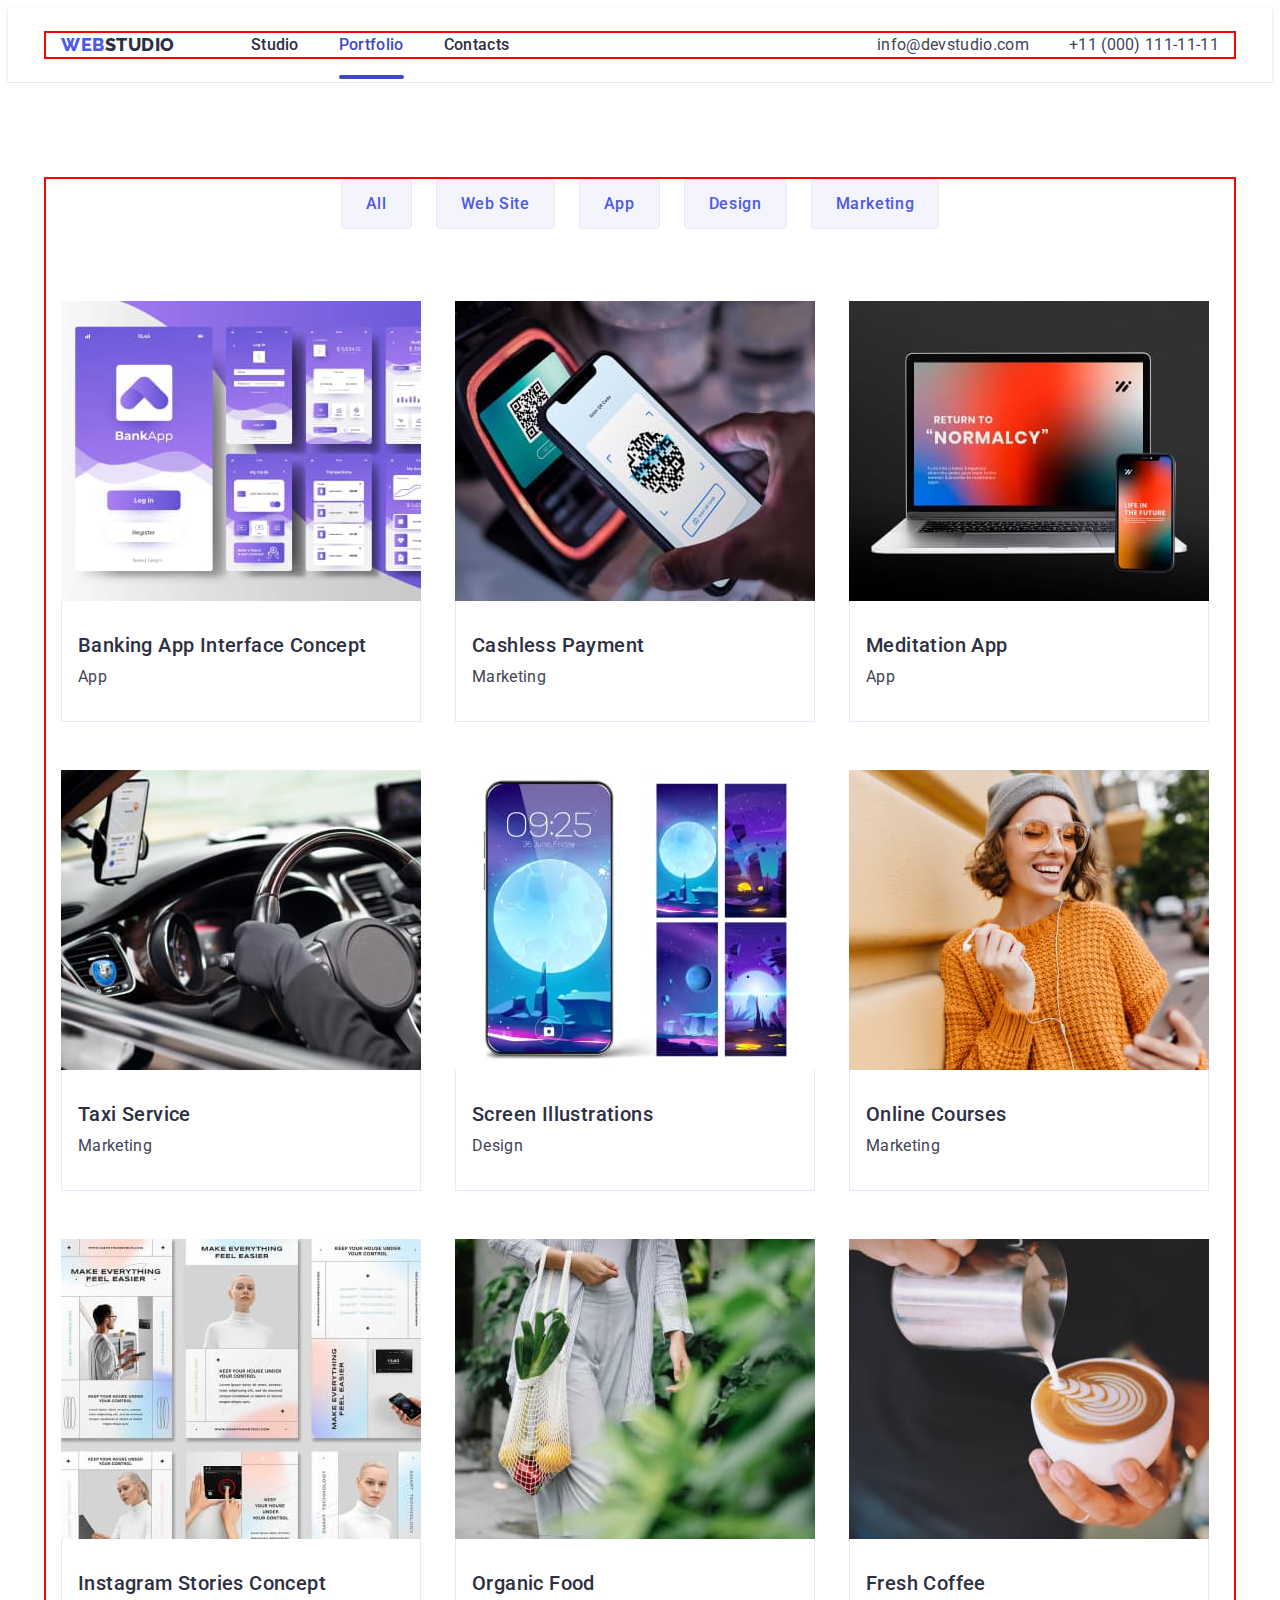
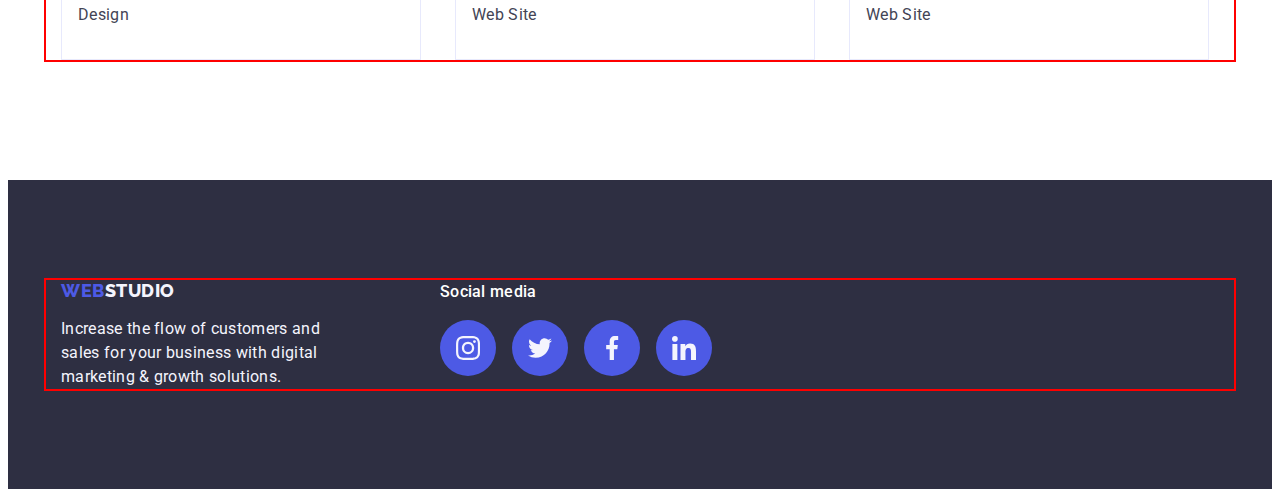
<file: portfolio.html>
<!DOCTYPE html>
<html lang="en">
  <head>
    <meta charset="UTF-8" />
    <meta name="viewport" content="width=device-width, initial-scale=1.0" />
    <title>Portfolio</title>
    <link rel="preconnect" href="https://fonts.googleapis.com" />
    <link rel="preconnect" href="https://fonts.gstatic.com" crossorigin />
    <link
      href="https://fonts.googleapis.com/css2?family=Raleway:wght@800&family=Roboto:wght@400;500;700&display=swap"
      rel="stylesheet"
    />
    <link
      rel="stylesheet"
      href="https://cdnjs.cloudflare.com/ajax/libs/modern-normalize/2.0.0/modern-normalize.min.css"
      integrity="sha512-4xo8blKMVCiXpTaLzQSLSw3KFOVPWhm/TRtuPVc4WG6kUgjH6J03IBuG7JZPkcWMxJ5huwaBpOpnwYElP/m6wg=="
      crossorigin="anonymous"
      referrerpolicy="no-referrer"
    />
    <link rel="stylesheet" href="./css/styles.css" />
  </head>

  <body>
    <header class="header">
      <div class="container header-container">
        <nav class="header-navigation">
          <a class="logo-link logo link" href="./index.html"
            >Web<span class="logo-header">Studio</span></a
          >
          <ul class="header-menu-list list">
            <li class="header-menu-item">
              <a class="header-menu-link link" href="./index.html">Studio</a>
            </li>
            <li class="header-menu-item">
              <a class="header-menu-link link current" href="./portfolio.html"
                >Portfolio</a
              >
            </li>
            <li class="header-menu-item">
              <a class="header-menu-link link" href="">Contacts</a>
            </li>
          </ul>
        </nav>
        <address class="header-address">
          <ul class="header-soc-list list">
            <li class="header-soc-item">
              <a class="header-soc-link link" href="mailto:info@devstudio.com"
                >info@devstudio.com</a
              >
            </li>
            <li class="header-soc-item">
              <a class="header-soc-link link" href="tel:+110001111111"
                >+11 (000) 111-11-11</a
              >
            </li>
          </ul>
        </address>
      </div>
    </header>

    <main>
      <section class="portfolio">
        <div class="container">
          <h1 class="visually-hidden">Our projects</h1>
          <ul class="portf-filtr list">
            <li>
              <button type="button" class="portf-filtr-btn">All</button>
            </li>
            <li>
              <button type="button" class="portf-filtr-btn">Web Site</button>
            </li>
            <li>
              <button type="button" class="portf-filtr-btn">App</button>
            </li>
            <li>
              <button type="button" class="portf-filtr-btn">Design</button>
            </li>
            <li>
              <button type="button" class="portf-filtr-btn">Marketing</button>
            </li>
          </ul>

          <ul class="portf-list list">
            <li class="portf-item">
              <a href="" class="portf-link link">
                <div class="portf-cover-wrap">
                  <img
                    class="portf-img"
                    src="./images/project-1-1.jpg"
                    alt="Banking App Interface Concept"
                    width="360"
                    height="300"
                  />
                
                    <p class="portf-cover-text">
                      14 Stylish and User-Friendly App Design Concepts · Task
                      Manager App · Calorie Tracker App · Exotic Fruit Ecommerce
                      App · Cloud Storage App
                    </p>
                  
                </div>
                <div class="portf-underimg-text">
                  <h2 class="portf-subtitle section-subtitle">
                    Banking App Interface Concept
                  </h2>
                  <p class="portf-text section-text">App</p>
                </div>
              </a>
            </li>
            <li class="portf-item">
              <a href="" class="portf-link link">
                <div class="portf-cover-wrap">
                  <img
                    class="portf-img"
                    src="./images/project-1-2.jpg"
                    alt="Cashless Payment"
                    width="360"
                    height="300"
                  />
                  
                    <p class="portf-cover-text">
                      14 Stylish and User-Friendly App Design Concepts · Task
                      Manager App · Calorie Tracker App · Exotic Fruit Ecommerce
                      App · Cloud Storage App
                    </p>
                  
                </div>
                <div class="portf-underimg-text">
                  <h2 class="portf-subtitle section-subtitle">
                    Cashless Payment
                  </h2>
                  <p class="portf-text section-text">Marketing</p>
                </div>
              </a>
            </li>
            <li class="portf-item">
              <a href="" class="portf-link link">
                <div class="portf-cover-wrap">
                  <img
                    class="portf-img"
                    src="./images/project-1-3.jpg"
                    alt="Meditaion App"
                    width="360"
                    height="300"
                  />
                  
                    <p class="portf-cover-text">
                      14 Stylish and User-Friendly App Design Concepts · Task
                      Manager App · Calorie Tracker App · Exotic Fruit Ecommerce
                      App · Cloud Storage App
                    </p>
                  
                </div>
                <div class="portf-underimg-text">
                  <h2 class="portf-subtitle section-subtitle">
                    Meditation App
                  </h2>
                  <p class="portf-text section-text">App</p>
                </div>
              </a>
            </li>
            <li class="portf-item">
              <a href="" class="portf-link link">
                <div class="portf-cover-wrap">
                  <img
                    class="portf-img"
                    src="./images/project-2-1.jpg"
                    alt="Taxi Service"
                    width="360"
                    height="300"
                  />
                  
                    <p class="portf-cover-text">
                      14 Stylish and User-Friendly App Design Concepts · Task
                      Manager App · Calorie Tracker App · Exotic Fruit Ecommerce
                      App · Cloud Storage App
                    </p>
                  
                </div>
                <div class="portf-underimg-text">
                  <h2 class="portf-subtitle section-subtitle">Taxi Service</h2>
                  <p class="portf-text section-text">Marketing</p>
                </div>
              </a>
            </li>
            <li class="portf-item">
              <a href="" class="portf-link link">
                <div class="portf-cover-wrap">
                  <img
                    class="portf-img"
                    src="./images/project-2-2.jpg"
                    alt="Screen Illustrations"
                    width="360"
                    height="300"
                  />
                  
                    <p class="portf-cover-text">
                      14 Stylish and User-Friendly App Design Concepts · Task
                      Manager App · Calorie Tracker App · Exotic Fruit Ecommerce
                      App · Cloud Storage App
                    </p>
                  
                </div>
                <div class="portf-underimg-text">
                  <h2 class="portf-subtitle section-subtitle">
                    Screen Illustrations
                  </h2>
                  <p class="portf-text section-text">Design</p>
                </div>
              </a>
            </li>
            <li class="portf-item">
              <a href="" class="portf-link link">
                <div class="portf-cover-wrap">
                  <img
                    class="portf-img"
                    src="./images/project-2-3.jpg"
                    alt="Online Courses"
                    width="360"
                    height="300"
                  />
                  
                    <p class="portf-cover-text">
                      14 Stylish and User-Friendly App Design Concepts · Task
                      Manager App · Calorie Tracker App · Exotic Fruit Ecommerce
                      App · Cloud Storage App
                    </p>
                  
                </div>
                <div class="portf-underimg-text">
                  <h2 class="portf-subtitle section-subtitle">
                    Online Courses
                  </h2>
                  <p class="portf-text section-text">Marketing</p>
                </div>
              </a>
            </li>
            <li class="portf-item">
              <a href="" class="portf-link link">
                <div class="portf-cover-wrap">
                  <img
                    class="portf-img"
                    src="./images/project-3-1.jpg"
                    alt="Instagram Stories Concept"
                    width="360"
                    height="300"
                  />
                  
                    <p class="portf-cover-text">
                      14 Stylish and User-Friendly App Design Concepts · Task
                      Manager App · Calorie Tracker App · Exotic Fruit Ecommerce
                      App · Cloud Storage App
                    </p>
                  
                </div>
                <div class="portf-underimg-text">
                  <h2 class="portf-subtitle section-subtitle">
                    Instagram Stories Concept
                  </h2>
                  <p class="portf-text section-text">Design</p>
                </div>
              </a>
            </li>
            <li class="portf-item">
              <a href="" class="portf-link link">
                <div class="portf-cover-wrap">
                  <img
                    class="portf-img"
                    src="./images/project-3-2.jpg"
                    alt="Organic Food"
                    width="360"
                    height="300"
                  />
                  
                    <p class="portf-cover-text">
                      14 Stylish and User-Friendly App Design Concepts · Task
                      Manager App · Calorie Tracker App · Exotic Fruit Ecommerce
                      App · Cloud Storage App
                    </p>
                  
                </div>
                <div class="portf-underimg-text">
                  <h2 class="portf-subtitle section-subtitle">Organic Food</h2>
                  <p class="portf-text section-text">Web Site</p>
                </div>
              </a>
            </li>
            <li class="portf-item">
              <a href="" class="portf-link link">
                <div class="portf-cover-wrap">
                  <img
                    src="./images/project-3-3.jpg"
                    alt="Fresh Coffee"
                    width="360"
                    height="300"
                  />
                  
                    <p class="portf-cover-text">
                      14 Stylish and User-Friendly App Design Concepts · Task
                      Manager App · Calorie Tracker App · Exotic Fruit Ecommerce
                      App · Cloud Storage App
                    </p>
                  
                </div>
                <div class="portf-underimg-text">
                  <h2 class="portf-subtitle section-subtitle">Fresh Coffee</h2>
                  <p class="portf-text section-text">Web Site</p>
                </div>
              </a>
            </li>
          </ul>
        </div>
      </section>
    </main>

    <footer class="footer">
      <div class="footer-wrap container">
        <div class="footer-left">
          <a class="footer-link logo link" href="./index.html"
            >Web<span class="logo-footer">Studio</span></a
          >
          <p class="footer-text">
            Increase the flow of customers and<br />
            sales for your business with digital<br />
            marketing & growth solutions.
          </p>
        </div>

        <div class="footer-right">
          <p class="sosial-links-title">Social media</p>
          <ul class="footer-list list">
            <li class="footer-soc-item">
              <a
                class="footer-soc-link link"
                href=""
                target="_blank"
                rel="noopener no-referrer"
              >
                <svg class="social-icon" width="24" height="24">
                  <use href="./images/icons.svg#icon-instagram"></use>
                </svg>
              </a>
            </li>
            <li class="footer-soc-item">
              <a
                class="footer-soc-link link"
                href="twitter"
                target="_blank"
                rel="noopener no-referrer"
              >
                <svg class="social-icon" width="24" height="24">
                  <use href="./images/icons.svg#icon-twitter"></use>
                </svg>
              </a>
            </li>
            <li class="footer-soc-item">
              <a
                class="footer-soc-link link"
                href="facebook"
                target="_blank"
                rel="noopener no-referrer"
              >
                <svg class="social-icon" width="24" height="24">
                  <use href="./images/icons.svg#icon-facebook"></use>
                </svg>
              </a>
            </li>
            <li class="footer-soc-item">
              <a
                class="footer-soc-link link"
                href="linkedin"
                target="_blank"
                rel="noopener no-referrer"
              >
                <svg class="social-icon" width="24" height="24">
                  <use href="./images/icons.svg#icon-linkedin"></use>
                </svg>
              </a>
            </li>
          </ul>
        </div>
      </div>
    </footer>
  </body>
</html>
</file>
<file: css/styles.css>
:root {
  --primary-brand: #4d5ae5;
  --pressed-state: #404bbf;
  --dark: #2e2f42;
  --success: #31d0aa;
  --text: #434455;
  --subtle-text: #8e8f99;
  --accent: #e7e9fc;
  --light: #f4f4fd;
  --modal-overlay: #2e2f42;
  --hero-background: #2e2f42;
  --white-background: #ffffff;
  --modal-background: #fcfcfc;
}

body {
  font-family: "Roboto", sans-serif;
  color: var(--text);
  background-color: var(--white-background);
}

p,
h1,
h2,
h3,
h3,
h5,
h6 {
  margin-top: 0;
  margin-bottom: 0;
}

ul,
ol {
  padding-left: 0;
  margin-top: 0;
  margin-bottom: 0;
}

img {
  display: block;
}

.container {
  width: 1440;
  max-width: 1158px;
  padding-left: 15px;
  padding-right: 15px;
  margin: 0 auto;
  outline: 2px solid #ff0000;
}

.visually-hidden {
  position: absolute;
  width: 1px;
  height: 1px;
  margin: -1px;
  border: 0;
  padding: 0;
  white-space: nowrap;
  clip-path: inset(100%);
  clip: rect(0 0 0 0);
  overflow: hidden;
}

.list {
  list-style: none;
}
.link {
  text-decoration: none;
}

.header {
  background-color: var(--white-background);
  border-bottom: 1px solid var(--accent);
  background: var(--white-background);
  padding: 25px 0;
  box-shadow: 0px 1px 6px 0px rgba(46, 47, 66, 0.08),
    0px 1px 1px 0px rgba(46, 47, 66, 0.16),
    0px 2px 1px 0px rgba(46, 47, 66, 0.08);
}

.header-navigation {
  display: flex;
  align-items: center;
}

.header-menu-list {
  display: flex;
  gap: 40px;
}
.header-menu-link {
  color: var(--dark);
  font-weight: 500;
  padding: 24px 0 24px;
  transition: color 250ms cubic-bezier(0.4, 0, 0.2, 1);
}
.header-soc-list {
  display: flex;
  gap: 40px;
}

.header-container {
  display: flex;
  align-items: center;
}

.header-address {
  margin-left: auto;
}

.logo {
  color: var(--primary-brand);
  font-family: "Raleway", sans-serif;
  font-size: 18px;
  font-weight: 800;
  line-height: 1.17;
  letter-spacing: 0.03em;
  text-transform: uppercase;
  text-decoration: none;
}

.logo-link {
  display: block;
  margin-right: 76px;
}

.logo-header {
  color: var(--dark);
}

.logo-footer {
  color: var(--light);
}

.header-menu-link,
.header-soc-link {
  font-size: 16px;
  line-height: 1.5;
  letter-spacing: 0.02em;
}

.header-menu-link:hover,
.header-menu-link:focus {
  color: var(--pressed-state);
  text-decoration: none;
}

.current {
  position: relative;
  color: var(--pressed-state);
}
.current::after {
  content: "";
  position: absolute;
  left: 0;
  display: block;
  justify-content: center;
  bottom: -1px;
  width: 100%;
  height: 4px;
  border-radius: 2px;
  background-color: var(--pressed-state);
}
.header-address {
  font-style: normal;
}

.header-soc-link {
  color: var(--text);
  font-weight: 400;
  transition: color 250ms cubic-bezier(0.4, 0, 0.2, 1);
}

.header-soc-link:hover,
.header-soc-link:focus {
  color: var(--pressed-state);
}

.hero {
  background: var(--dark);
  background-image: linear-gradient(
      rgba(46, 47, 66, 0.7),
      rgba(46, 47, 66, 0.7)
    ),
    url(../images/hero-bg-opt.jpg);
  background-repeat: no-repeat;
  background-position: center;
  background-size: cover;
  height: 600px;
  max-width: 1440px;
  margin: 0 auto;
  padding-top: 188px;
  padding-right: auto;
  padding-bottom: 188px;
  padding-left: auto;
}

.hero-title {
  color: var(--white-background);
  text-align: center;
  font-size: 56px;
  font-weight: 700;
  line-height: 1.07;
  letter-spacing: 0.02em;
  margin: 0 auto 48px;
  max-width: 496px;
}

.hero-btn {
  display: block;
  color: var(--white-background);
  background-color: var(--primary-brand);
  font-family: inherit;
  font-size: 16px;
  font-weight: 500;
  line-height: 1.5;
  letter-spacing: 0.04em;
  cursor: pointer;
  display: block;
  margin: 0 auto;
  padding: 16px 32px;
  border: none;
  border-radius: 4px;
  box-shadow: 0px 4px 4px 0px #00000026;
  min-width: 169px;
  height: 56px;
  transition-property: color, background-color;
  transition-duration: 300ms, 250ms;
  transition-delay: 300ms;
  /* transition-timing-function: cubic-bezier(0.19, 1, 0.22, 1), ease;  */

  transition: background-color 250ms cubic-bezier(0.4, 0, 0.2, 1);
}

.hero-btn:hover,
.hero-btn:focus {
  background-color: var(--pressed-state);
}

.advantages {
  background-color: var(--white-background);
  padding-top: 120px;
  padding-bottom: 120px;
}

.advantages-list {
  display: flex;
  gap: 24px;
}

.advantages-item {
  width: calc((100% - 3 * 24px) / 4);
}

.advantages-top {
  display: flex;
  align-items: center;
  justify-content: center;
  width: 100%;
  height: 112px;
  border-radius: 4px;
  background: var(--light);
  margin-bottom: 8px;
}

.advantages-title {
  margin-bottom: 8px;
}

.section-title {
  color: var(--dark);
  text-align: center;
  font-size: 36px;
  font-weight: 700;
  line-height: 1.11;
  letter-spacing: 0.02em;
  text-transform: capitalize;
}

.section-subtitle {
  color: var(--dark);
  font-size: 20px;
  font-weight: 500;
  line-height: 1.2;
  letter-spacing: 0.02em;
}

.section-text {
  color: var(--text);
  font-size: 16px;
  font-weight: 400;
  line-height: 1.5;
  letter-spacing: 0.02em;
}

.we-doing {
  background-color: var(--white-background);
  padding-bottom: 120px;
}

.doing-title {
  margin-bottom: 72px;
}

.we-doing-list {
  display: flex;
  gap: 24px;
}

.we-doing-item {
  border: 1px solid var(--accent);
  background: url(<path-to-image>), #d3d3d3 50% / cover no-repeat;
  width: calc((100% - 2 * 24px) / 3);
}

.team {
  background-color: var(--light);
  padding-bottom: 120px;
  padding-top: 120px;
}

.team-title {
  margin-bottom: 72px;
}

.team-list {
  display: flex;
  gap: 24px;
}

.team-card {
  display: flex;
  background-color: var(--white-background);
  border-radius: 0px 0px 4px 4px;
  background: var(--white-background);
  box-shadow: 0px 2px 1px 0px #2e2f4214, 0px 1px 1px 0px #2e2f4229,
    0px 1px 6px 0px #2e2f4214;
  flex-direction: column;
  flex-shrink: 0;
  width: calc((100 - 72px) / 4);
}

.team-card-text {
  padding: 32px 0;
}

.team-subtitle {
  margin-bottom: 8px;
  text-align: center;
}
.team-text {
  text-align: center;
  margin-bottom: 8px;
}

.team-soc-list {
  display: flex;
  flex-direction: row;
  gap: 24px;
  justify-content: center;
}
.team-soc-link {
  width: 100%;
  height: 100%;
  background-color: var(--primary-brand);
  border-radius: 50%;
  display: flex;
  align-items: center;
  justify-content: center;
  padding: 12px;
  transition: background-color 250ms cubic-bezier(0.4, 0, 0.2, 1);
}

.team-soc-link:hover {
  background-color: var(--pressed-state);
}

.team-soc-link:focus {
  background-color: var(--pressed-state);
}

.team-social-icon {
  fill: var(--light, #f4f4fd);
}

.customers {
  padding: 120px 0;
}

.customers-title {
  margin-bottom: 72px;
}

.customers-list {
  display: flex;
  justify-content: center;
  gap: 24px;
}

.customers-link {
  display: flex;
  align-items: center;
  justify-content: center;
  padding: 16px 32px;
  height: 100%;
  fill: var(--subtle-text);
  border-radius: 4px;
  border: 1px solid var(--subtle-text);
  color: var(--subtle-text);
  transition: border-color 250ms cubic-bezier(0.4, 0, 0.2, 1),
    color 250ms cubic-bezier(0.4, 0, 0.2, 1);
}

.customers-item {
  width: calc((100% - 120px) / 6);
  height: 88px;
}
.customers-icon {
  fill: currentColor;
}

.customers-link:hover,
.customers-link:focus {
  border-color: var(--pressed-state);
  fill: var(--pressed-state);
  color: var(--pressed-state);
}

.footer {
  background-color: var(--dark);
  padding: 100px 0;
}

.footer-list {
  display: flex;
  flex-direction: row;
  gap: 16px;
}

.footer-soc-link {
  width: 40px;
  height: 40px;
  background-color: var(--primary-brand);
  border-radius: 50%;
  display: flex;
  align-items: center;
  justify-content: center;
  padding: 8px;
  transition: background-color 250ms cubic-bezier(0.4, 0, 0.2, 1);
}

.footer-soc-link:hover {
  background-color: var(--success);
}

.footer-soc-link:focus {
  background-color: var(--success);
}

.social-icon {
  fill: var(--light);
}

.footer-wrap {
  display: flex;
  flex-direction: row;
  align-items: baseline;
}

.footer-link {
  display: inline-block;
  margin-bottom: 16px;
}
.footer-left {
  margin-right: 120px;
}

.footer-text {
  color: var(--light);
  font-size: 16px;
  font-weight: 400;
  line-height: 1.5;
  letter-spacing: 0.02em;
}

.sosial-links-title {
  color: var(--white-background);
  font-family: Roboto;
  font-size: 16px;
  font-weight: 500;
  line-height: 1.5;
  letter-spacing: 0.02em;
  margin-bottom: 16px;
}

.portfolio {
  background-color: var(--white-background);
  padding-top: 96px;
  padding-bottom: 120px;
}

.portf-filtr {
  margin-bottom: 72px;
  display: flex;
  justify-content: center;
  gap: 24px;
}

.portf-filtr-btn {
  color: var(--primary-brand);
  background-color: var(--light);
  border: 1px solid var(--accent);
  border-radius: 4px;
  text-align: center;
  font-family: inherit;
  font-size: 16px;
  font-weight: 500;
  line-height: 1.5;
  letter-spacing: 0.04em;
  cursor: pointer;
  padding: 12px 24px;
  transition: color 250ms cubic-bezier(0.4, 0, 0.2, 1),
    background-color 250ms cubic-bezier(0.4, 0, 0.2, 1),
    border-color 250ms cubic-bezier(0.4, 0, 0.2, 1),
    box-shadow 250ms cubic-bezier(0.4, 0, 0.2, 1);
}

.portf-filtr-btn:hover,
.portf-filtr-btn:focus {
  color: var(--white-background);
  background-color: var(--pressed-state);
  border: 1px solid transparent;
  box-shadow: 0px 3px 1px rgba(0, 0, 0, 0.1), 0px 2px 1px rgba(0, 0, 0, 0.08),
    0px 2px 2px rgba(0, 0, 0, 0.12);
}

.portf-list {
  display: flex;
  flex-wrap: wrap;
  gap: 48px 24px;
}

.portf-item {
  display: flex;
  background-color: var(--white-background);
  flex-direction: column;
  align-items: flex-start;
  background: var(--white-background);
  width: calc((100% - 2 * 24px) / 3);
}

.portf-link:hover,
.portf-link:focus {
  box-shadow: 0px 1px 6px rgba(46, 47, 66, 0.08),
    0px 1px 1px rgba(46, 47, 66, 0.16), 0px 2px 1px rgba(46, 47, 66, 0.08);
}

.portf-link {
  display: block;
  transition: box-shadow 250ms cubic-bezier(0.4, 0, 0.2, 1);
}

.portf-underimg-text {
  padding: 32px 16px;
  border: 1px solid var(--accent);
  border-top: none;
}

.portf-subtitle {
  margin-bottom: 8px;
}

.portf-cover-wrap {
  position: relative;
  overflow: hidden;
}

.portf-cover-text {
  position: absolute;
  top: 0;
  color: var(--light);
  font-size: 16px;
  line-height: 1.5;
  letter-spacing: 0.02em;
  background: var(--primary-brand);
  height: 100%;
  padding: 40px 32px;
  transform: translateY(100%);
  transition: transform 250ms cubic-bezier(0.4, 0, 0.2, 1);
}

.portf-link:hover .portf-cover-text {
  transform: translateY(0%);
}

.portf-link:focus .portf-cover-text {
  transform: translateY(0%);
}

.backdrop {
  position: fixed;
  width: 100%;
  height: 100%;
  background-color: var(--navyblue-modal, rgba(46, 47, 66, 0.4));
  top: 0;
  transition: opacity 250ms cubic-bezier(0.4, 0, 0.2, 1),
    visibility 250ms cubic-bezier(0.4, 0, 0.2, 1);
}

.modal {
  position: absolute;
  top: 50%;
  left: 50%;
  transform: translate(-50%, -50%) scale(1);
  width: 408px;
  min-height: 584px;
  border-radius: 4px;
  background-color: var(--modal-background, #fcfcfc);
  box-shadow: 0px 2px 1px 0px rgba(0, 0, 0, 0.2),
    0px 1px 3px 0px rgba(0, 0, 0, 0.12), 0px 1px 1px 0px rgba(0, 0, 0, 0.14);
  transition: transform 250ms cubic-bezier(0.4, 0, 0.2, 1);
}

.backdrop.is-hidden .modal {
  transform: translate(-50%, -50%) scale(0);
}

.modal-close-btn {
  position: absolute;
  top: 24px;
  right: 24px;
  width: 24px;
  height: 24px;
  background-color: var(--accent);
  border: 1px solid rgba(0, 0, 0, 0.1);
  border-radius: 50%;
  padding: 0;
  display: flex;
  align-items: center;
  justify-content: center;
  cursor: pointer;
  transition: background-color 250ms cubic-bezier(0.4, 0, 0.2, 1),
    border 250ms cubic-bezier(0.4, 0, 0.2, 1);
}

.close-x-icon {
  fill: var(--dark);
  transition: fill 250ms cubic-bezier(0.4, 0, 0.2, 1);
}

.modal-close-btn:hover,
.modal-close-btn:focus {
  background-color: var(--pressed-state);
  border: none;
}

.modal-close-btn:hover .close-x-icon,
.modal-close-btn:focus .close-x-icon {
  fill: var(--white-background);
}

.is-hidden {
  opacity: 0;
  visibility: hidden;
  pointer-events: none;
}
</file>
